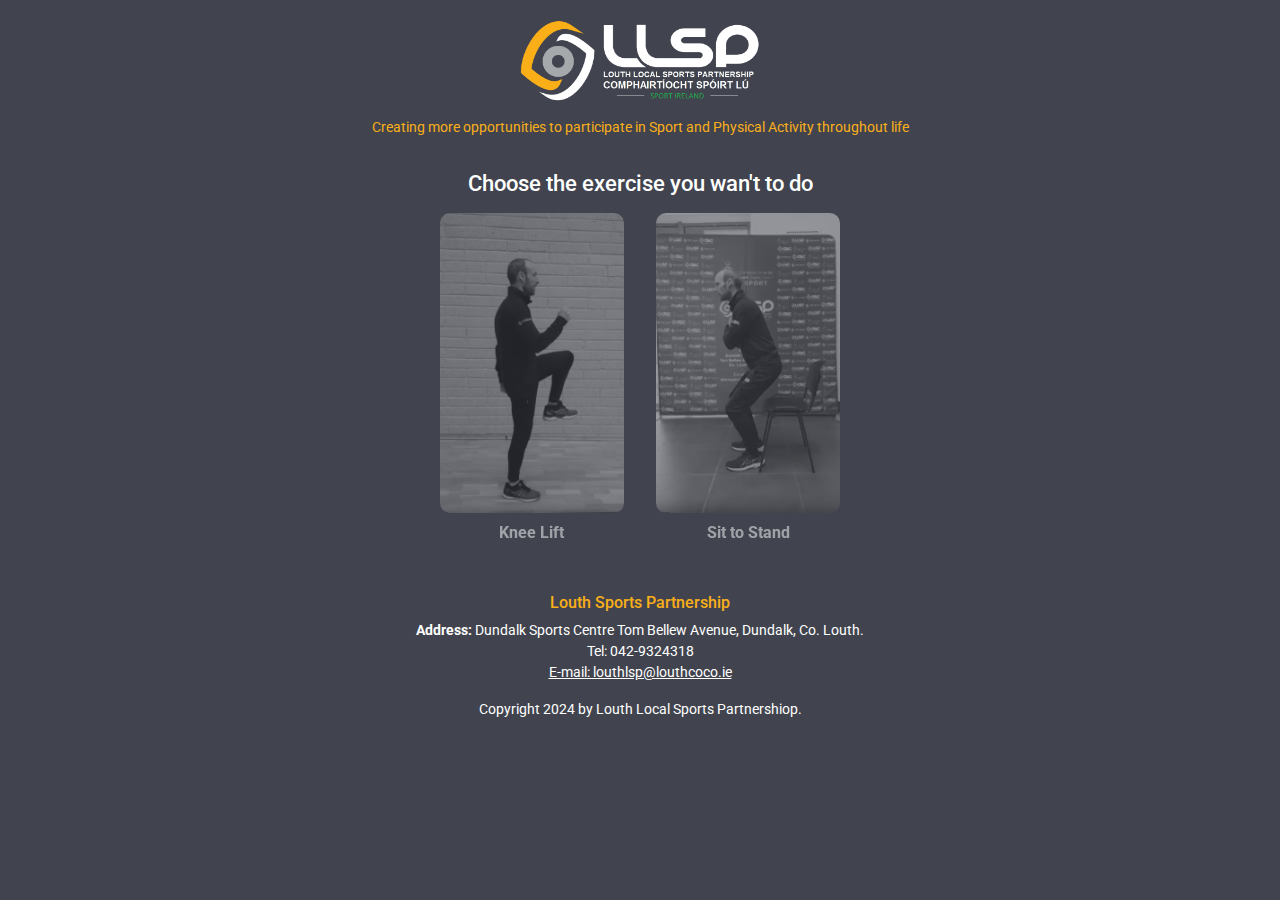
<file: index.html>
<!DOCTYPE html>
<html lang="es">
  <head>
    <meta charset="UTF-8" />
    <meta name="viewport" content="width=device-width, initial-scale=1.0" />
    <title>LLSP - Sit to stand</title>
    <link
      href="https://cdn.jsdelivr.net/npm/bootstrap@5.3.3/dist/css/bootstrap.min.css"
      rel="stylesheet"
      integrity="sha384-QWTKZyjpPEjISv5WaRU9OFeRpok6YctnYmDr5pNlyT2bRjXh0JMhjY6hW+ALEwIH"
      crossorigin="anonymous"
    />
    <link rel="preconnect" href="https://fonts.googleapis.com" />
    <link rel="preconnect" href="https://fonts.googleapis.com" />
    <link rel="preconnect" href="https://fonts.gstatic.com" crossorigin />
    <link
      href="https://fonts.googleapis.com/css2?family=Roboto:ital,wght@0,100;0,300;0,400;0,500;0,700;0,900;1,100;1,300;1,400;1,500;1,700;1,900&display=swap"
      rel="stylesheet"
    />
    <link rel="stylesheet" href="./assets/css/styles.css">
  </head>
  <body>
    <div class="container">
      <div class="row">
        <div class="col-12">
          <nav>
              <img src="./assets/images/logo.png" alt="" />
              <p class="roboto-regular logo-tagline">
                Creating more opportunities to participate in Sport and Physical
                Activity throughout life
              </p>
          </nav>

          <div class="choice-container">
            <h1>Choose the exercise you wan't to do</h1>
              <a href="./knee.html" class="choice-container_link">
                <img src="./assets/images/knee-lift.png" alt="">
                <span>Knee Lift</span>
              </a>
              <a href="./knee.html" class="choice-container_link">
                <img src="./assets/images/sit-to-stand.png" alt="">
                <span>Sit to Stand</span>
              </a>
          </div>

          <footer>
              <h6>Louth Sports Partnership</h6>
              <p>
                  <strong>Address:</strong> Dundalk Sports Centre Tom Bellew Avenue, Dundalk, Co. Louth. 
                  <br>Tel: 042-9324318 <br> <a href="mailto:louthlsp@louthcoco.ie">E-mail: louthlsp@louthcoco.ie</a>
                </p>
                <p>Copyright 2024 by Louth Local Sports Partnershiop.</p>
          </footer>
        </div>
      </div>
    </div>

    <script
      src="https://cdn.jsdelivr.net/npm/bootstrap@5.3.3/dist/js/bootstrap.bundle.min.js"
      integrity="sha384-YvpcrYf0tY3lHB60NNkmXc5s9fDVZLESaAA55NDzOxhy9GkcIdslK1eN7N6jIeHz"
      crossorigin="anonymous"
    ></script>
  </body>
</html>
</file>
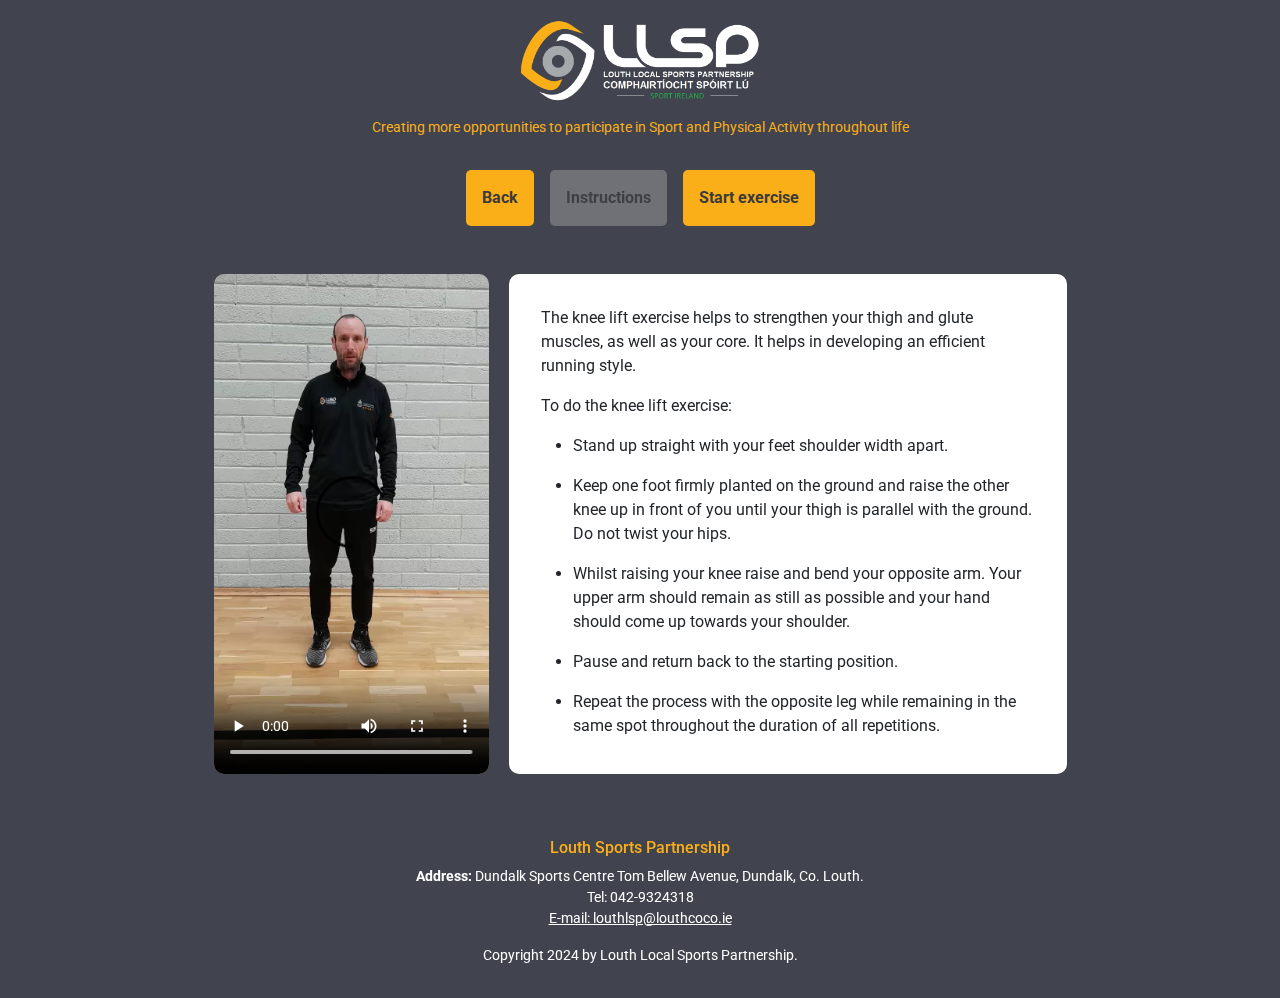
<file: knee.html>
<!DOCTYPE html>
<html lang="es">
  <head>
    <meta charset="UTF-8" />
    <meta name="viewport" content="width=device-width, initial-scale=1.0" />
    <title>LLSP - Knee Lift</title>
    <link
      href="https://cdn.jsdelivr.net/npm/bootstrap@5.3.3/dist/css/bootstrap.min.css"
      rel="stylesheet"
      integrity="sha384-QWTKZyjpPEjISv5WaRU9OFeRpok6YctnYmDr5pNlyT2bRjXh0JMhjY6hW+ALEwIH"
      crossorigin="anonymous"
    />
    <link rel="preconnect" href="https://fonts.googleapis.com" />
    <link rel="preconnect" href="https://fonts.googleapis.com" />
    <link rel="preconnect" href="https://fonts.gstatic.com" crossorigin />
    <link
      href="https://fonts.googleapis.com/css2?family=Roboto:ital,wght@0,100;0,300;0,400;0,500;0,700;0,900;1,100;1,300;1,400;1,500;1,700&display=swap"
      rel="stylesheet"
    />
    <link rel="stylesheet" href="./assets/css/styles.css">
    <style>
      .disabled-link {
        pointer-events: none;
        color: gray;
      }
    </style>
  </head>
  <body>
    <div class="container">
      <div class="row">
        <div class="col-12">
          <nav>
              <img src="./assets/images/logo.png" alt="" />
              <p class="roboto-regular logo-tagline">
                Creating more opportunities to participate in Sport and Physical
                Activity throughout life
              </p>
          </nav>
          
          <ul class="subnavigation">
            <li><a href="./index.html" id="back">Back</a></li>
            <li><a href="#" id="tutorial" class="disabled-link">Instructions</a></li>
            <li><a href="#" id="play">Start exercise</a></li>
          </ul>

        <div id="tutorial-content">
            <div class="column">
                <video controls>
                    <source src="./assets/videos/knee_lift_1.webm" type="video/webm">
                    <source src="./assets/videos/knee_lift_1.mp4" type="video/mp4">
                    Your browser does not support the video tag.
                  </video>
            </div>
              <div class="column">
                <div class="column-content">
                    <p>
                        The knee lift exercise helps to strengthen your thigh and glute muscles, as well as your core. It helps in developing an efficient running style. 
                    </p>
        
                    <p>To do the knee lift exercise: </p>
                    <ul>
                        <li>
                            <p>Stand up straight with your feet shoulder width apart.</p>
                        </li>
                        <li>
                            <p>Keep one foot firmly planted on the ground and raise the other knee up in front of you until your thigh is parallel with the ground. Do not twist your hips.</p>
                        </li>
                        <li>
                            <p>Whilst raising your knee raise and bend your opposite arm. Your upper arm should remain as still as possible and your hand should come up towards your shoulder.</p>
                        </li>
                        <li>
                            <p>Pause and return back to the starting position.</p>
                        </li>
                        <li>
                            <p>Repeat the process with the opposite leg while remaining in the same spot throughout the duration of all repetitions.</p>
                        </li>
                    </ul>
                </div>
              </div>

        </div>

          <div class="iframe-container" id="play-video" style="display: none;">
            <iframe
              src="https://flask-server--v0-4.whitehill-014c21c1.eastus.azurecontainerapps.io/"
              allow="camera; microphone; fullscreen"
              id="my-iframe"
            ></iframe>
          </div>
          <footer>
              <h6>Louth Sports Partnership</h6>
              <p>
                  <strong>Address:</strong> Dundalk Sports Centre Tom Bellew Avenue, Dundalk, Co. Louth. 
                  <br>Tel: 042-9324318 <br> <a href="mailto:louthlsp@louthcoco.ie">E-mail: louthlsp@louthcoco.ie</a>
                </p>
                <p>Copyright 2024 by Louth Local Sports Partnership.</p>
          </footer>
        </div>
      </div>
    </div>

    <script
      src="https://cdn.jsdelivr.net/npm/bootstrap@5.3.3/dist/js/bootstrap.bundle.min.js"
      integrity="sha384-YvpcrYf0tY3lHB60NNkmXc5s9fDVZLESaAA55NDzOxhy9GkcIdslK1eN7N6jIeHz"
      crossorigin="anonymous"
    ></script>
    <script>


document.addEventListener('DOMContentLoaded', function() {
      document.getElementById('play').addEventListener('click', function(event) {
        event.preventDefault();
        document.getElementById('tutorial-content').style.display = 'none';
        document.getElementById('play-video').style.display = 'flex';
        this.classList.add('disabled-link');
        document.getElementById('tutorial').classList.remove('disabled-link');
      });

      document.getElementById('tutorial').addEventListener('click', function(event) {
        event.preventDefault();
        document.getElementById('tutorial-content').style.display = 'flex';
        document.getElementById('play-video').style.display = 'none';
        this.classList.add('disabled-link');
        document.getElementById('play').classList.remove('disabled-link');
      });
    });
    </script>
  </body>
</html>
</file>
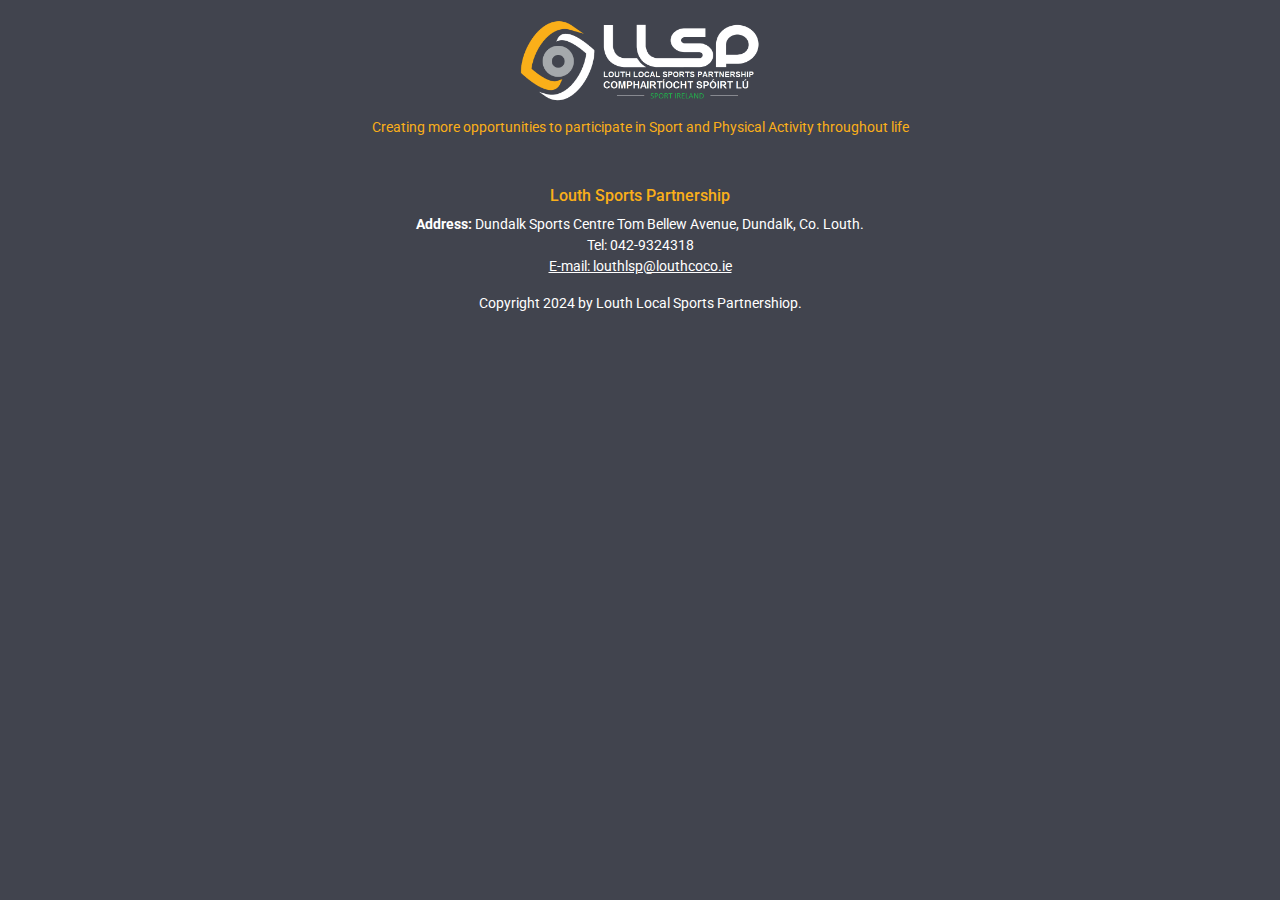
<file: sit.html>
<!DOCTYPE html>
<html lang="es">
  <head>
    <meta charset="UTF-8" />
    <meta name="viewport" content="width=device-width, initial-scale=1.0" />
    <title>LLSP - Sit to stand</title>
    <link
      href="https://cdn.jsdelivr.net/npm/bootstrap@5.3.3/dist/css/bootstrap.min.css"
      rel="stylesheet"
      integrity="sha384-QWTKZyjpPEjISv5WaRU9OFeRpok6YctnYmDr5pNlyT2bRjXh0JMhjY6hW+ALEwIH"
      crossorigin="anonymous"
    />
    <link rel="preconnect" href="https://fonts.googleapis.com" />
    <link rel="preconnect" href="https://fonts.googleapis.com" />
    <link rel="preconnect" href="https://fonts.gstatic.com" crossorigin />
    <link
      href="https://fonts.googleapis.com/css2?family=Roboto:ital,wght@0,100;0,300;0,400;0,500;0,700;0,900;1,100;1,300;1,400;1,500;1,700;1,900&display=swap"
      rel="stylesheet"
    />
    <link rel="stylesheet" href="./assets/css/styles.css">
  </head>
  <body>
    <div class="container">
      <div class="row">
        <div class="col-12">
          <nav>
              <img src="./assets/images/logo.png" alt="" />
              <p class="roboto-regular logo-tagline">
                Creating more opportunities to participate in Sport and Physical
                Activity throughout life
              </p>
          </nav>
          <div class="iframe-container">
            <iframe
              src="https://sit-to-stand.whitehill-014c21c1.eastus.azurecontainerapps.io/"
              allow="camera; microphone; fullscreen"
            ></iframe>
          </div>
          <footer>
              <h6>Louth Sports Partnership</h6>
              <p>
                  <strong>Address:</strong> Dundalk Sports Centre Tom Bellew Avenue, Dundalk, Co. Louth. 
                  <br>Tel: 042-9324318 <br> <a href="mailto:louthlsp@louthcoco.ie">E-mail: louthlsp@louthcoco.ie</a>
                </p>
                <p>Copyright 2024 by Louth Local Sports Partnershiop.</p>
          </footer>
        </div>
      </div>
    </div>

    <script
      src="https://cdn.jsdelivr.net/npm/bootstrap@5.3.3/dist/js/bootstrap.bundle.min.js"
      integrity="sha384-YvpcrYf0tY3lHB60NNkmXc5s9fDVZLESaAA55NDzOxhy9GkcIdslK1eN7N6jIeHz"
      crossorigin="anonymous"
    ></script>
  </body>
</html>
</file>
<file: assets/css/styles.css>
body,
html {
  background-color: #41444e;
  height: 100%;
  margin: 0;
  padding: 0;
  font-family: "Roboto", sans-serif;
  font-weight: 400;
  font-style: normal;
}
.roboto-thin {
  font-family: "Roboto", sans-serif;
  font-weight: 100;
  font-style: normal;
}

.roboto-light {
  font-family: "Roboto", sans-serif;
  font-weight: 300;
  font-style: normal;
}

.roboto-regular {
  font-family: "Roboto", sans-serif;
  font-weight: 400;
  font-style: normal;
}

.roboto-medium {
  font-family: "Roboto", sans-serif;
  font-weight: 500;
  font-style: normal;
}

.roboto-bold {
  font-family: "Roboto", sans-serif;
  font-weight: 700;
  font-style: normal;
}

.roboto-black {
  font-family: "Roboto", sans-serif;
  font-weight: 900;
  font-style: normal;
}

.roboto-thin-italic {
  font-family: "Roboto", sans-serif;
  font-weight: 100;
  font-style: italic;
}

.roboto-light-italic {
  font-family: "Roboto", sans-serif;
  font-weight: 300;
  font-style: italic;
}

.roboto-regular-italic {
  font-family: "Roboto", sans-serif;
  font-weight: 400;
  font-style: italic;
}

.roboto-medium-italic {
  font-family: "Roboto", sans-serif;
  font-weight: 500;
  font-style: italic;
}

.roboto-bold-italic {
  font-family: "Roboto", sans-serif;
  font-weight: 700;
  font-style: italic;
}

.roboto-black-italic {
  font-family: "Roboto", sans-serif;
  font-weight: 900;
  font-style: italic;
}

.col-12 {
  min-height: 100vh;
}
nav {
  display: flex;
  flex-direction: column;
  align-items: center;
  justify-content: space-between;
  padding: 1rem;
}
nav img {
  max-width: 250px;
}
nav .logo-tagline {
  margin-top: 10px;
  /* max-width: 200px; */
  color: #faaf19;
  font-size: 14px;
}
footer {
  font-size: 14px;
  padding-top: 1rem;
  padding-bottom: 1rem;
  text-align: center;
}
.knee footer {
  padding: 3rem 0;
}
footer h6 {
  color: #faaf19;
}
footer p,
footer a {
  color: #fff;
}

.choice-container {
  display: flex;
  justify-content: center;
  align-items: center;
  flex-wrap: wrap;
  margin-bottom: 2rem;
}

.choice-container h1 {
  color: #fff;
  text-align: center;
  font-size: 1.4rem;
  width: 100%;
  margin-bottom: 1rem;
}

.choice-container .choice-container_link {
  display: flex;
  flex-direction: column;
  align-items: center;
}

.choice-container .choice-container_link:nth-child(2) {
  margin-right: 1rem;
}
.choice-container .choice-container_link:nth-child(3) {
  margin-left: 1rem;
}

.choice-container .choice-container_link img {
  display: block;
  border-radius: 10px;
  height: 300px;
  -webkit-box-shadow: inset 0 0 0 0 rgba(0, 0, 0, 1);
  box-shadow: inset 0 0 0 0 rgba(0, 0, 0, 1);
  -webkit-transition: all 0.3s ease-in-out;
  -moz-transition: all 0.3s ease-in-out;
  -ms-transition: all 0.3s ease-in-out;
  -o-transition: all 0.3s ease-in-out;
  transition: all 0.3s ease-in-out;
}

.choice-container .choice-container_link {
  text-decoration: none;
  -webkit-transition: all 0.3s ease-in-out;
  -moz-transition: all 0.3s ease-in-out;
  -ms-transition: all 0.3s ease-in-out;
  -o-transition: all 0.3s ease-in-out;
  transition: all 0.3s ease-in-out;
  opacity: 0.5;
  filter: grayscale(1);
}

.choice-container .choice-container_link:hover {
  filter: grayscale(0);
  opacity: 1;
  -moz-transform: scale(1.05);
  -webkit-transform: scale(1.05);
  -o-transform: scale(1.05);
  -ms-transform: scale(1.05);
  transform: scale(1.05);
}

.choice-container .choice-container_link:hover img {
  -webkit-box-shadow: inset 0 0 100px 0 rgba(0, 0, 0, 1);
  box-shadow: inset 0 0 100px 0 rgba(0, 0, 0, 1);
}

.choice-container .choice-container_link span {
  color: #fff;
  margin-top: 0.5rem;
  font-weight: bold;
}

.iframe-container {
  position: relative;
  width: 50%;
  height: 70%;
  background: #fff;
  border-radius: 10px;
  margin: 0 auto 3rem auto;
  padding-top: 2rem;
  /* max-height: calc(100vh - 30%); */
}
.iframe-container iframe {
  position: absolute;
  top: 0;
  left: 0;
  width: 100%;
  height: 130%;
  border: none;
}

#tutorial-content {
  display: flex;
  justify-content: space-around;
  align-items: center;
  margin: 3rem 0;
}

#tutorial-content .column {
  height: 500px;
}

#tutorial-content .column .column-content {
  padding: 2rem;
}

#tutorial-content .column:last-child {
  background-color: white;
  margin-left: 20px;
  border-radius: 10px;
}

#tutorial-content .column video {
  border-radius: 10px;
  height: 500px;
}

.subnavigation {
  display: flex;
  justify-content: center;
  align-items: center;
  margin: 0 0 1rem 0;
  list-style: none;
  padding: 0;
}

.subnavigation li {
  margin: 0 0.5rem;
}

.subnavigation li a {
  text-decoration: none;
  color: #3a3a3a;
  font-weight: bold;
  background-color: #faaf19;
  border-radius: 5px;
  padding: 1rem;
  -webkit-transition: all 0.3s ease-in-out;
  -moz-transition: all 0.3s ease-in-out;
  -ms-transition: all 0.3s ease-in-out;
  -o-transition: all 0.3s ease-in-out;
  transition: all 0.3s ease-in-out;
  display: block;
}

.subnavigation li a:hover {
  background-color: #f1b744;
  transform: scale(.98);
}

.disabled-link {
  pointer-events: none;
  filter: grayscale(1);
  opacity: 0.4;
}

.iframe-container,iframe::-webkit-scrollbar{
    display: none;
}

@media (min-width: 1280px) {
    #tutorial-content{
        justify-content: center;
    }
    #tutorial-content .column {
        max-width: 50%;
        justify-content: center;
      }
}
</file>
